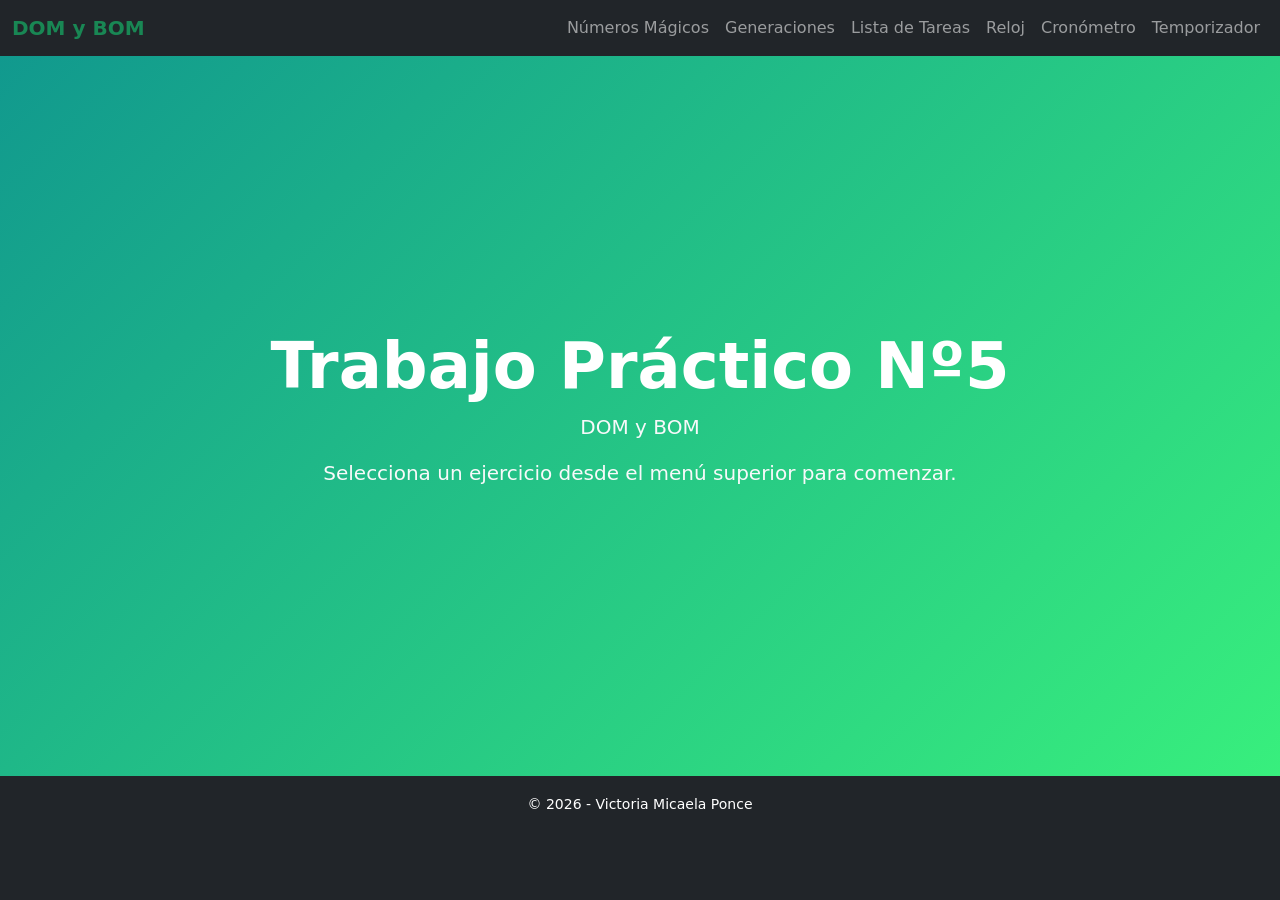
<file: index.html>
<!doctype html>
<html lang="es" data-bs-theme="dark">
  <head>
    <meta charset="UTF-8" />
    <meta name="viewport" content="width=device-width, initial-scale=1.0" />
    <meta name="description" content="Trabajo Práctico número 5" />
    <meta name="author" content="Victoria Micaela Ponce" />
    <link
      href="https://cdn.jsdelivr.net/npm/bootstrap@5.3.8/dist/css/bootstrap.min.css"
      rel="stylesheet"
      integrity="sha384-sRIl4kxILFvY47J16cr9ZwB07vP4J8+LH7qKQnuqkuIAvNWLzeN8tE5YBujZqJLB"
      crossorigin="anonymous"
    />
    <link rel="stylesheet" href="./css/style.css" />
    <title>DOM y BOM</title>
  </head>
  <body>
    <header>
      <nav class="navbar navbar-expand-lg bg-dark navbar-dark">
        <div class="container-fluid">
          <a class="navbar-brand text-success fw-bold" href="./index.html"
            >DOM y BOM</a
          >
          <button
            class="navbar-toggler"
            type="button"
            data-bs-toggle="collapse"
            data-bs-target="#menuTP5"
            aria-controls="menuTP5"
            aria-expanded="false"
            aria-label="Toggle navigation"
          >
            <span class="navbar-toggler-icon"></span>
          </button>

          <div class="collapse navbar-collapse" id="menuTP5">
            <div class="navbar-nav ms-auto">
              <a class="nav-link" href="./pages/01-magicos.html"
                >Números Mágicos</a
              >
              <a class="nav-link" href="./pages/02-generacion.html"
                >Generaciones</a
              >
              <a class="nav-link" href="./pages/03-listaTareas.html"
                >Lista de Tareas</a
              >
              <a class="nav-link" href="./pages/04-reloj.html">Reloj</a>
              <a class="nav-link" href="./pages/05-cronometro.html"
                >Cronómetro</a
              >
              <a class="nav-link" href="./pages/06-temporizador.html"
                >Temporizador</a
              >
            </div>
          </div>
        </div>
      </nav>
    </header>
    <main
      id="hero"
      class="d-flex align-items-center justify-content-center text-center"
    >
      <div class="container">
        <h1 class="display-3 fw-bold text-white">Trabajo Práctico Nº5</h1>
        <p class="lead text-light">DOM y BOM</p>
        <p class="fs-5 text-light">
          Selecciona un ejercicio desde el menú superior para comenzar.
        </p>
      </div>
    </main>

    <footer class="text-center py-3 bg-dark text-white">
      <small>&copy; 2026 - Victoria Micaela Ponce</small>
    </footer>
    <script
      src="https://cdn.jsdelivr.net/npm/bootstrap@5.3.8/dist/js/bootstrap.bundle.min.js"
      integrity="sha384-FKyoEForCGlyvwx9Hj09JcYn3nv7wiPVlz7YYwJrWVcXK/BmnVDxM+D2scQbITxI"
      crossorigin="anonymous"
    ></script>
    <script src=""></script>
  </body>
</html>
</file>
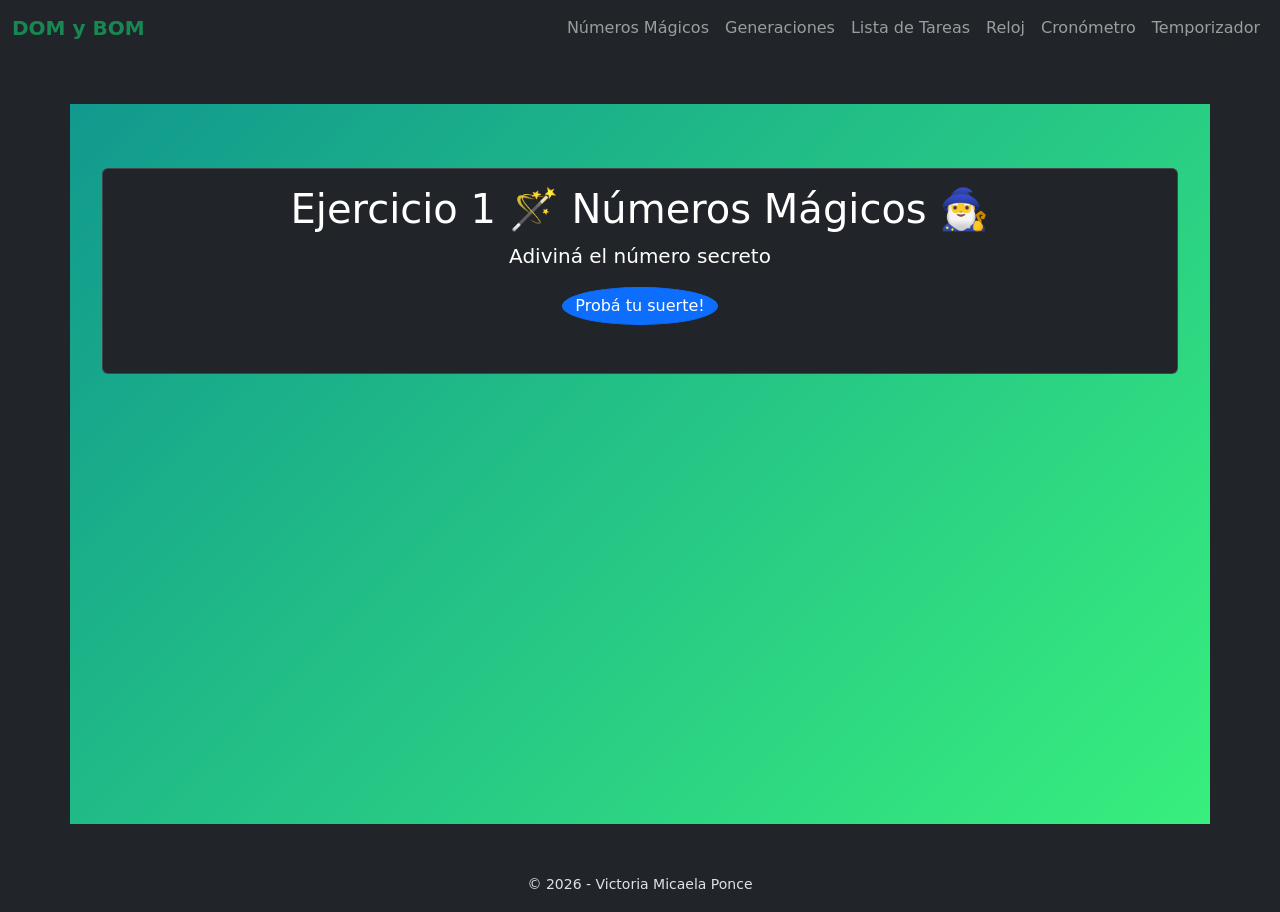
<file: pages/01-magicos.html>
<!doctype html>
<html lang="es" data-bs-theme="dark">
  <head>
    <meta charset="UTF-8" />
    <meta name="viewport" content="width=device-width, initial-scale=1.0" />
    <meta name="description" content="Ejercicio 1 - Números Mágicos" />
    <meta name="author" content="Victoria Micaela Ponce" />
    <link
      href="https://cdn.jsdelivr.net/npm/bootstrap@5.3.8/dist/css/bootstrap.min.css"
      rel="stylesheet"
      integrity="sha384-sRIl4kxILFvY47J16cr9ZwB07vP4J8+LH7qKQnuqkuIAvNWLzeN8tE5YBujZqJLB"
      crossorigin="anonymous"
    />
    <link rel="stylesheet" href="../css/style.css" />
    <title>Ejercicio 1 - Números Mágicos</title>
  </head>
  <body>
    <header>
      <nav class="navbar navbar-expand-lg bg-dark navbar-dark">
        <div class="container-fluid">
          <a class="navbar-brand text-success fw-bold" href="../index.html"
            >DOM y BOM</a
          >
          <button
            class="navbar-toggler"
            type="button"
            data-bs-toggle="collapse"
            data-bs-target="#menuTP5"
            aria-controls="menuTP5"
            aria-expanded="false"
            aria-label="Toggle navigation"
          >
            <span class="navbar-toggler-icon"></span>
          </button>

          <div class="collapse navbar-collapse" id="menuTP5">
            <div class="navbar-nav ms-auto">
              <a class="nav-link" href="./01-magicos.html"
                >Números Mágicos</a
              >
              <a class="nav-link" href="./02-generacion.html"
                >Generaciones</a
              >
              <a class="nav-link" href="./03-listaTareas.html"
                >Lista de Tareas</a
              >
              <a class="nav-link" href="./04-reloj.html">Reloj</a>
              <a class="nav-link" href="./05-cronometro.html"
                >Cronómetro</a
              >
              <a class="nav-link" href="./06-temporizador.html"
                >Temporizador</a
              >
            </div>
          </div>
        </div>
      </nav>
    </header>
    <main id="hero" class="container mt-5">
      <div class="card text-center">
        <div class="card-body">
          <h1 class="card-title">Ejercicio 1 🪄 Números Mágicos 🧙‍♂️</h1>
          <p class="lead">Adiviná el número secreto</p>
          <button id="btnComenzar" class="btn btn-primary mb-3">
            Probá tu suerte!
          </button>
          <div id="juego" class="d-none">
            <input
              type="number"
              id="inputNumero"
              class="form-control w-50 mx-auto mb-3"
              placeholder="Ingresa un número"
            />
            <button id="btnEnviar" class="btn btn-success">Enviar</button>
          </div>
        </div>
        <div id="resultado" class="mt-3"></div>
      </div>
    </main>
    <footer class="text-center mt-5 mb-3">
      <small>&copy; 2026 - Victoria Micaela Ponce</small>
    </footer>
    <script
      src="https://cdn.jsdelivr.net/npm/bootstrap@5.3.8/dist/js/bootstrap.bundle.min.js"
      integrity="sha384-FKyoEForCGlyvwx9Hj09JcYn3nv7wiPVlz7YYwJrWVcXK/BmnVDxM+D2scQbITxI"
      crossorigin="anonymous"
    ></script>
    <script src="../js/01-magicos.js"></script>
  </body>
</html>
</file>
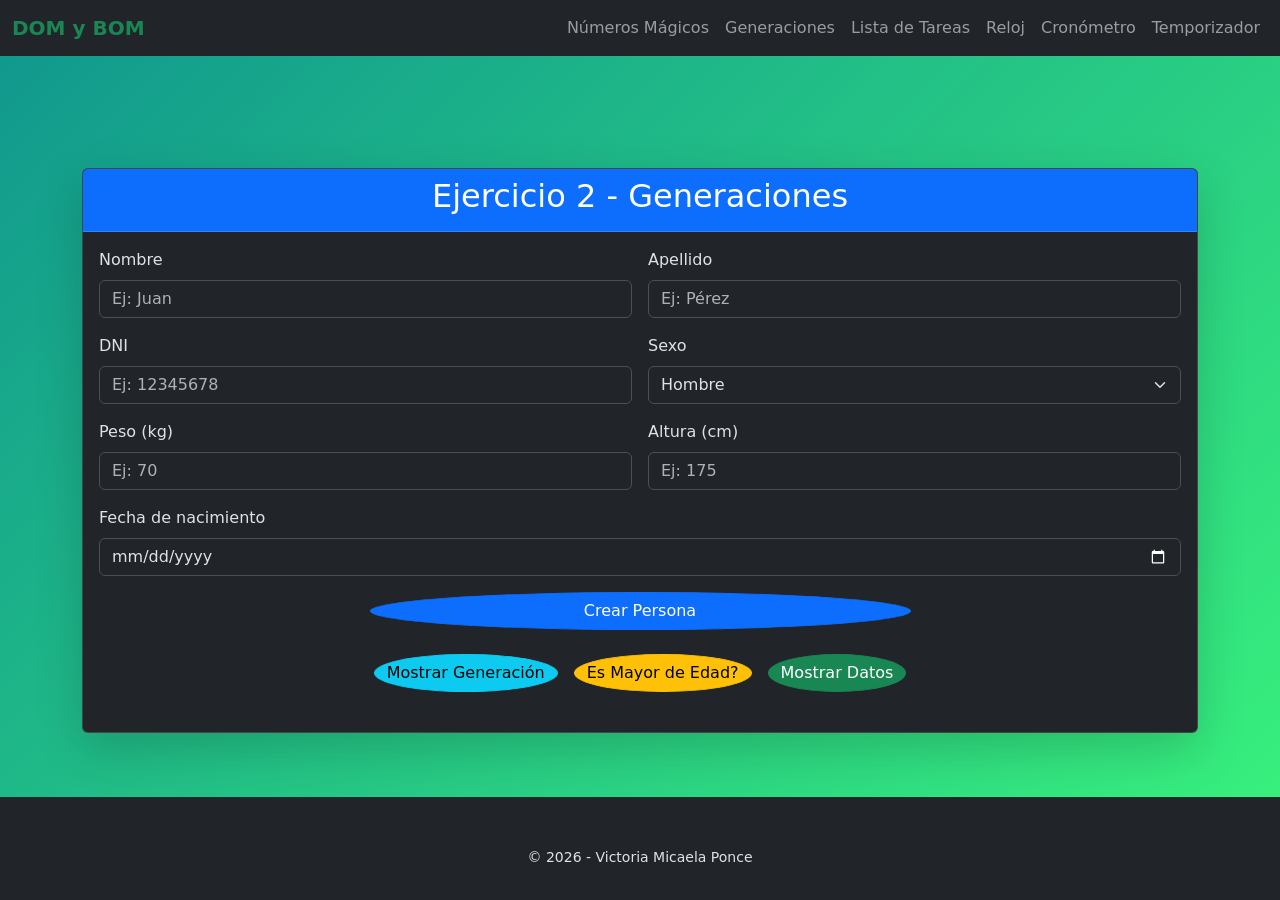
<file: pages/02-generacion.html>
<!doctype html>
<html lang="es" data-bs-theme="dark">
  <head>
    <meta charset="UTF-8" />
    <meta name="viewport" content="width=device-width, initial-scale=1.0" />
    <meta name="description" content="Ejercicio 2 - Generaciones" />
    <meta name="author" content="Victoria Micaela Ponce" />
    <link
      href="https://cdn.jsdelivr.net/npm/bootstrap@5.3.8/dist/css/bootstrap.min.css"
      rel="stylesheet"
      integrity="sha384-sRIl4kxILFvY47J16cr9ZwB07vP4J8+LH7qKQnuqkuIAvNWLzeN8tE5YBujZqJLB"
      crossorigin="anonymous"
    />
    <link rel="stylesheet" href="../css/style.css" />
    <title>Ejercicio 2 - Generaciones</title>
  </head>
  <body>
    <header>
      <nav class="navbar navbar-expand-lg bg-dark navbar-dark">
        <div class="container-fluid">
          <a class="navbar-brand text-success fw-bold" href="../index.html"
            >DOM y BOM</a
          >
          <button
            class="navbar-toggler"
            type="button"
            data-bs-toggle="collapse"
            data-bs-target="#menuTP5"
            aria-controls="menuTP5"
            aria-expanded="false"
            aria-label="Toggle navigation"
          >
            <span class="navbar-toggler-icon"></span>
          </button>

          <div class="collapse navbar-collapse" id="menuTP5">
            <div class="navbar-nav ms-auto">
              <a class="nav-link" href="./01-magicos.html"
                >Números Mágicos</a
              >
              <a class="nav-link" href="./02-generacion.html"
                >Generaciones</a>
              <a class="nav-link" href="./03-listaTareas.html"
                >Lista de Tareas</a
              >
              <a class="nav-link" href="./04-reloj.html">Reloj</a>
              <a class="nav-link" href="./05-cronometro.html"
                >Cronómetro</a
              >
              <a class="nav-link" href="./06-temporizador.html"
                >Temporizador</a
              >
            </div>
          </div>
        </div>
      </nav>
    </header>
    <main id="hero">
      <div class="container mt-5">
        <div class="card shadow-lg">
          <div class="card-header text-center bg-primary text-white">
            <h2>Ejercicio 2 - Generaciones</h2>
          </div>
          <div class="card-body">
            <form id="formPersona" class="row g-3">
              <div class="col-md-6">
                <label for="nombre" class="form-label">Nombre</label>
                <input
                  type="text"
                  id="nombre"
                  class="form-control"
                  placeholder="Ej: Juan"
                  required
                />
              </div>
              <div class="col-md-6">
                <label for="apellido" class="form-label">Apellido</label>
                <input
                  type="text"
                  id="apellido"
                  class="form-control"
                  placeholder="Ej: Pérez"
                  required
                />
              </div>
              <div class="col-md-6">
                <label for="dni" class="form-label">DNI</label>
                <input
                  type="text"
                  id="dni"
                  class="form-control"
                  placeholder="Ej: 12345678"
                  required
                />
              </div>
              <div class="col-md-6">
                <label for="sexo" class="form-label">Sexo</label>
                <select id="sexo" class="form-select">
                  <option value="H">Hombre</option>
                  <option value="M">Mujer</option>
                </select>
              </div>
              <div class="col-md-6">
                <label for="peso" class="form-label">Peso (kg)</label>
                <input
                  type="number"
                  id="peso"
                  class="form-control"
                  placeholder="Ej: 70"
                />
              </div>
              <div class="col-md-6">
                <label for="altura" class="form-label">Altura (cm)</label>
                <input
                  type="number"
                  id="altura"
                  class="form-control"
                  placeholder="Ej: 175"
                />
              </div>
              <div class="col-md-12">
                <label for="fechaNacimiento" class="form-label"
                  >Fecha de nacimiento</label
                >
                <input
                  type="date"
                  id="fechaNacimiento"
                  class="form-control"
                  required
                />
              </div>
              <div class="col-12 text-center mt-3">
                <button type="button" class="btn btn-primary w-50">
                  Crear Persona
                </button>
              </div>
            </form>
            <!-- Botones -->
            <div class="d-flex justify-content-center gap-3 mt-4 flex-wrap">
              <button id="btnGeneracion" class="btn btn-info">
                Mostrar Generación
              </button>
              <button id="btnMayorEdad" class="btn btn-warning">
                Es Mayor de Edad?
              </button>
              <button id="btnDatos" class="btn btn-success">
                Mostrar Datos
              </button>
            </div>

            <!-- Resultado -->
            <div id="resultado" class="mt-4"></div>
          </div>
        </div>
      </div>
    </main>

    <footer class="text-center mt-5 mb-3">
      <small>&copy; 2026 - Victoria Micaela Ponce</small>
    </footer>
    <script
      src="https://cdn.jsdelivr.net/npm/bootstrap@5.3.8/dist/js/bootstrap.bundle.min.js"
      integrity="sha384-FKyoEForCGlyvwx9Hj09JcYn3nv7wiPVlz7YYwJrWVcXK/BmnVDxM+D2scQbITxI"
      crossorigin="anonymous"
    ></script>
    <script src="../js/02-generaciones.js"></script>
  </body>
</html>
</file>
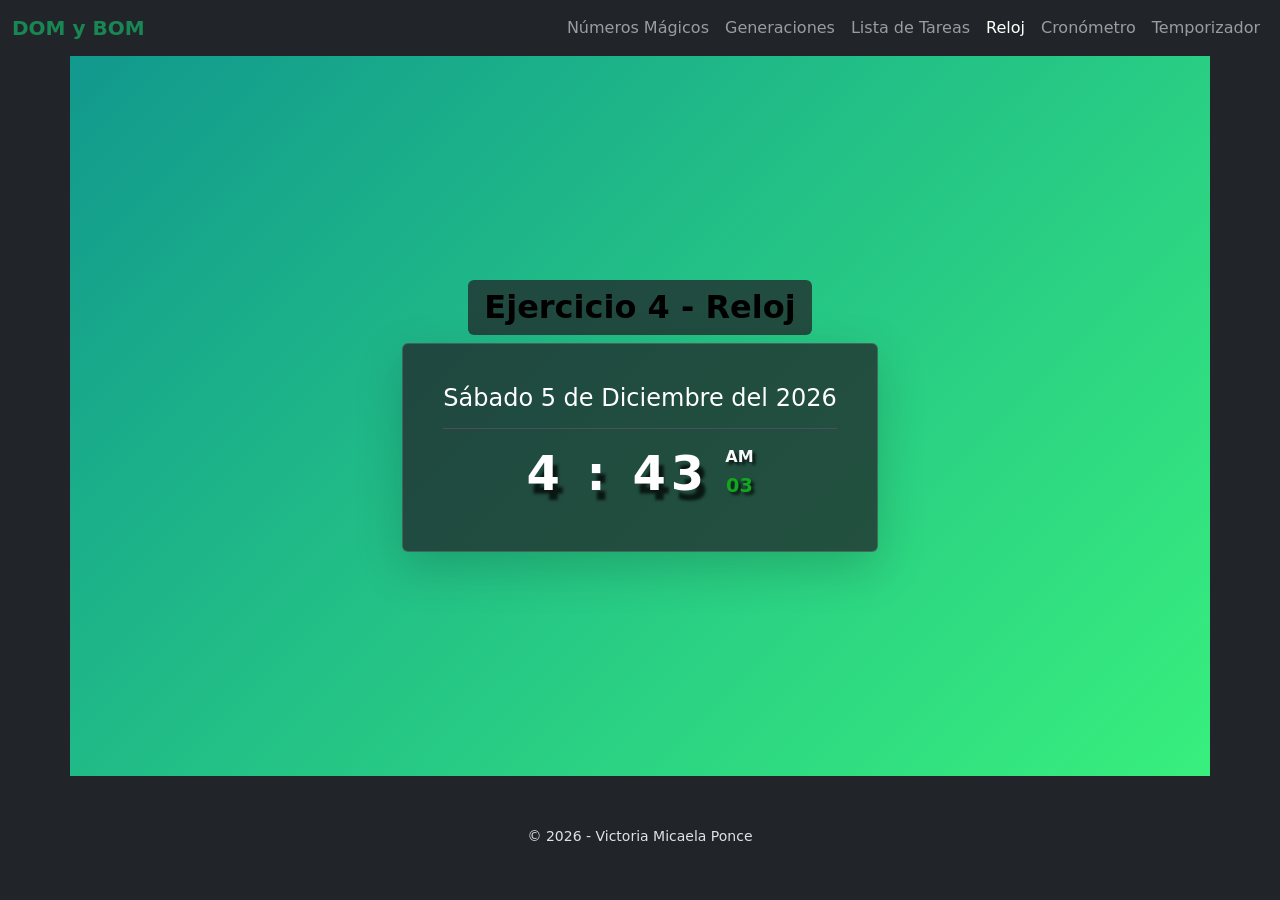
<file: pages/04-reloj.html>
<!doctype html>
<html lang="es" data-bs-theme="dark">
  <head>
    <meta charset="UTF-8" />
    <meta name="viewport" content="width=device-width, initial-scale=1.0" />
    <meta name="description" content="Ejercicio 4 - Reloj" />
    <meta name="author" content="Victoria Micaela Ponce" />
    <link
      href="https://cdn.jsdelivr.net/npm/bootstrap@5.3.8/dist/css/bootstrap.min.css"
      rel="stylesheet"
    />
    <link rel="stylesheet" href="../css/style.css" />
    <title>Ejercicio 4 - Reloj</title>
  </head>
  <body>
    <header>
      <nav class="navbar navbar-expand-lg bg-dark navbar-dark">
        <div class="container-fluid">
          <a class="navbar-brand text-success fw-bold" href="../index.html"
            >DOM y BOM</a
          >
          <button
            class="navbar-toggler"
            type="button"
            data-bs-toggle="collapse"
            data-bs-target="#menuTP5"
            aria-controls="menuTP5"
            aria-expanded="false"
            aria-label="Toggle navigation"
          >
            <span class="navbar-toggler-icon"></span>
          </button>

          <div class="collapse navbar-collapse" id="menuTP5">
            <div class="navbar-nav ms-auto">
              <a class="nav-link" href="./01-magicos.html">Números Mágicos</a>
              <a class="nav-link" href="./02-generacion.html">Generaciones</a>
              <a class="nav-link" href="./03-listaTareas.html"
                >Lista de Tareas</a
              >
              <a class="nav-link active" href="./04-reloj.html">Reloj</a>
              <a class="nav-link" href="./05-cronometro.html">Cronómetro</a>
              <a class="nav-link" href="./06-temporizador.html">Temporizador</a>
            </div>
          </div>
        </div>
      </nav>
    </header>
    <main
      id="hero"
      class="container d-flex justify-content-center align-items-center reloj-container"
    >
      <div class="text-center">
        <h2
          class="fw-bold text-bg-info bg-dark bg-opacity-75 d-inline-block px-3 py-2 rounded"
        >
          Ejercicio 4 - Reloj
        </h2>
        <!-- contenedor del reloj -->
        <div class="card shadow-lg p-4 bg-dark bg-opacity-75 text-white">
          <div class="card-body">
            <!-- Fecha -->
            <div class="mb-3 border-bottom pb-2">
              <h4 id="fecha" class="reloj-fecha"></h4>
            </div>
            <!-- Hora , AM-PM ,Segundos -->
            <div class="d-flex justify-content-center align-items-start">
              <!-- Horas y minutos -->
              <h1 id="hora" class="reloj-hora me-3"></h1>
              <!--segundos debajo -->
              <div class="d-flex flex-column align-items-center">
                <span id="ampm" class="reloj-ampm"></span>
                <span id="segundos" class="reloj-segundos"></span>
              </div>
            </div>
          </div>
        </div>
      </div>
    </main>
    <footer class="text-center mt-5 mb-3">
      <small>&copy; 2026 - Victoria Micaela Ponce</small>
    </footer>
    <script src="https://cdn.jsdelivr.net/npm/bootstrap@5.3.8/dist/js/bootstrap.bundle.min.js"></script>
    <script src="../js/04-reloj.js"></script>
  </body>
</html>
</file>
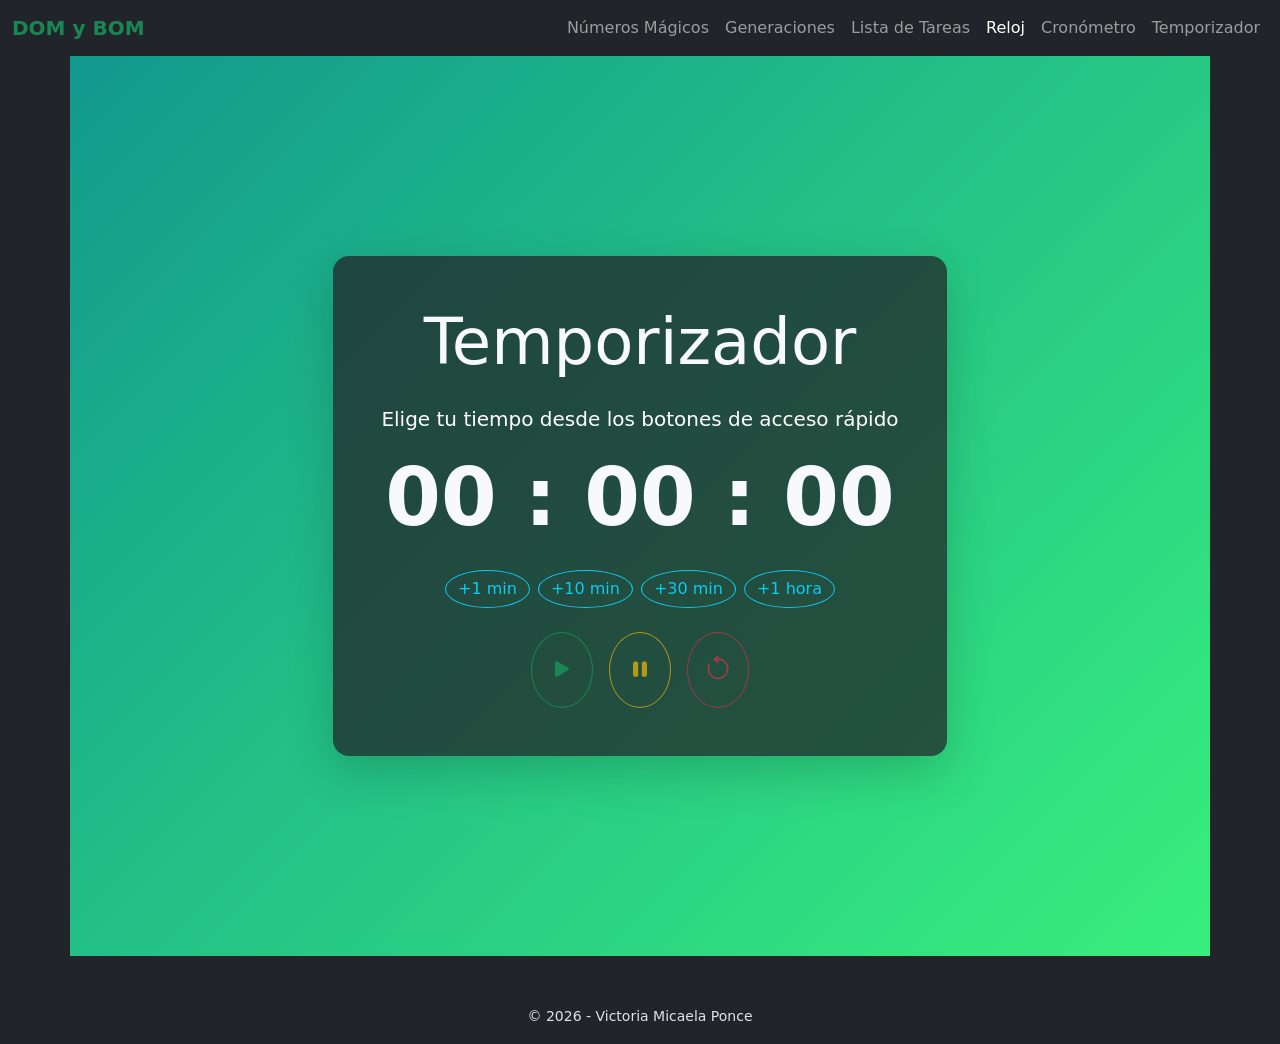
<file: pages/06-temporizador.html>
<!doctype html>
<html lang="es" data-bs-theme="dark">
  <head>
    <meta charset="UTF-8" />
    <meta name="viewport" content="width=device-width, initial-scale=1.0" />
    <meta name="description" content="Ejercicio 6 - Temporizador" />
    <meta name="author" content="Victoria Micaela Ponce" />
    <link
      href="https://cdn.jsdelivr.net/npm/bootstrap@5.3.8/dist/css/bootstrap.min.css"
      rel="stylesheet"
    />
    <link
      rel="stylesheet"
      href="https://cdn.jsdelivr.net/npm/bootstrap-icons@1.11.3/font/bootstrap-icons.css"
    />
    <link rel="stylesheet" href="../css/style.css" />
    <title>Ejercicio 6 - Temporizador</title>
  </head>
  <body>
    <header>
      <nav class="navbar navbar-expand-lg bg-dark navbar-dark">
        <div class="container-fluid">
          <a class="navbar-brand text-success fw-bold" href="../index.html"
            >DOM y BOM</a
          >
          <button
            class="navbar-toggler"
            type="button"
            data-bs-toggle="collapse"
            data-bs-target="#menuTP5"
            aria-controls="menuTP5"
            aria-expanded="false"
            aria-label="Toggle navigation"
          >
            <span class="navbar-toggler-icon"></span>
          </button>

          <div class="collapse navbar-collapse" id="menuTP5">
            <div class="navbar-nav ms-auto">
              <a class="nav-link" href="./01-magicos.html">Números Mágicos</a>
              <a class="nav-link" href="./02-generacion.html">Generaciones</a>
              <a class="nav-link" href="./03-listaTareas.html"
                >Lista de Tareas</a
              >
              <a class="nav-link active" href="./04-reloj.html">Reloj</a>
              <a class="nav-link" href="./05-cronometro.html">Cronómetro</a>
              <a class="nav-link" href="./06-temporizador.html">Temporizador</a>
            </div>
          </div>
        </div>
      </nav>
    </header>
    <main
      id="hero"
      class="container d-flex justify-content-center align-items-center vh-100"
    >
      <div
        class="card shadow-lg p-5 text-center border-0 rounded-4 text-light bg-dark bg-opacity-75"
        id="card"
      >
        <h2 class="display-3 text-light mb-4">Temporizador</h2>
        <p class="lead">Elige tu tiempo desde los botones de acceso rápido</p>
        <div class="display-1 fw-bold mb-4" id="timer">
          <span id="horas">00</span> : <span id="minutos">00</span> :
          <span id="segundos">00</span>
        </div>
        <div class="d-flex justify-content-center flex-wrap gap-2 mb-4">
          <button class="btn btn-outline-info btn-preset" data-segundos="60">
            +1 min
          </button>
          <button class="btn btn-outline-info btn-preset" data-segundos="600">
            +10 min
          </button>
          <button class="btn btn-outline-info btn-preset" data-segundos="1800">
            +30 min
          </button>
          <button class="btn btn-outline-info btn-preset" data-segundos="3600">
            +1 hora
          </button>
        </div>
        <div class="d-flex justify-content-center gap-3">
          <button
            id="btnIniciar"
            class="btn p-3 bg-transparent text-success border border-success"
            title="Iniciar"
          >
            <i class="bi bi-play-fill fs-3"></i>
          </button>
          <button
            id="btnPausar"
            class="btn p-3 bg-transparent text-warning border border-warning"
            title="Pausar"
            disabled
          >
            <i class="bi bi-pause-fill fs-3"></i>
          </button>
          <button
            id="btnReset"
            class="btn p-3 bg-transparent text-danger border border-danger"
            title="Reset"
            disabled
          >
            <i class="bi bi-arrow-counterclockwise fs-3"></i>
          </button>
        </div>
      </div>
    </main>
    <footer class="text-center mt-5 mb-3">
      <small>&copy; 2026 - Victoria Micaela Ponce</small>
    </footer>
    <script src="https://cdn.jsdelivr.net/npm/bootstrap@5.3.8/dist/js/bootstrap.bundle.min.js"></script>
    <script src="../js/06-temporizador.js"></script>
  </body>
</html>
</file>
<file: css/style.css>
#hero {
  min-height: 80vh;
  background: linear-gradient(135deg, #11998e, #38ef7d);
  padding: 4rem 2rem;
}
#hero h1,
#hero p {
  color: #fff;
}

.reloj-hora {
  font-size: 3rem;
  font-weight: bold;
  letter-spacing: 5px;
  text-shadow: 5px 10px 3px rgba(0, 0, 0, 0.7);
}

.reloj-ampm {
  font-size: 1rem;
  font-weight: bold;
  color: #f8f9fa;
  text-shadow: 3px 3px 3px rgba(0, 0, 0, 0.7);
}

.reloj-segundos {
  font-size: 1.2rem;
  font-weight: bold;
  color: #11a71e;
  margin-top: 0.2rem;
  text-shadow: 3px 3px 3px rgba(0, 0, 0, 0.7);
}

#hero button {
  border-radius: 50%;
  transition: all 0.2s ease;
}

#hero button:hover {
  transform: scale(1.1);
  box-shadow: 0 0 12px currentColor;
}

#hero button:hover i {
  color: #fff;
}

#hero button:active {
  transform: scale(0.9);
  opacity: 0.8;
}
</file>
